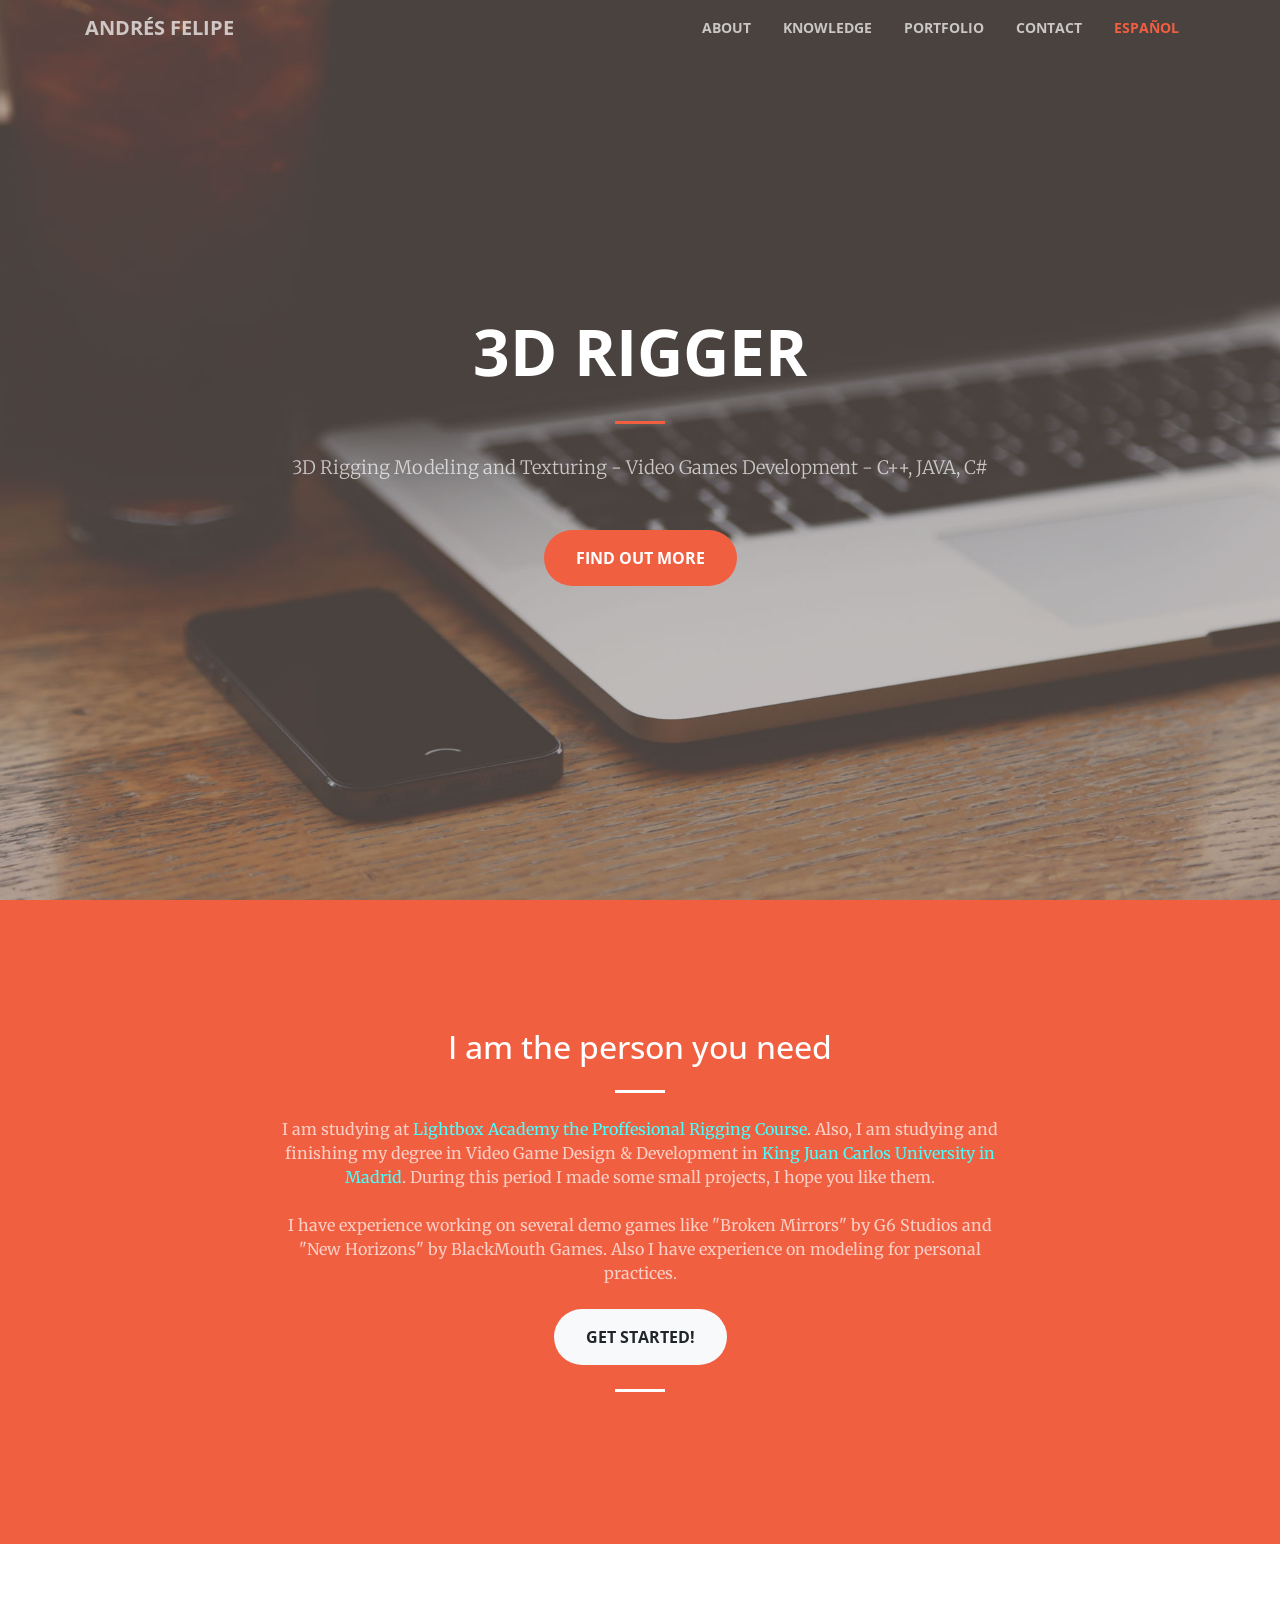
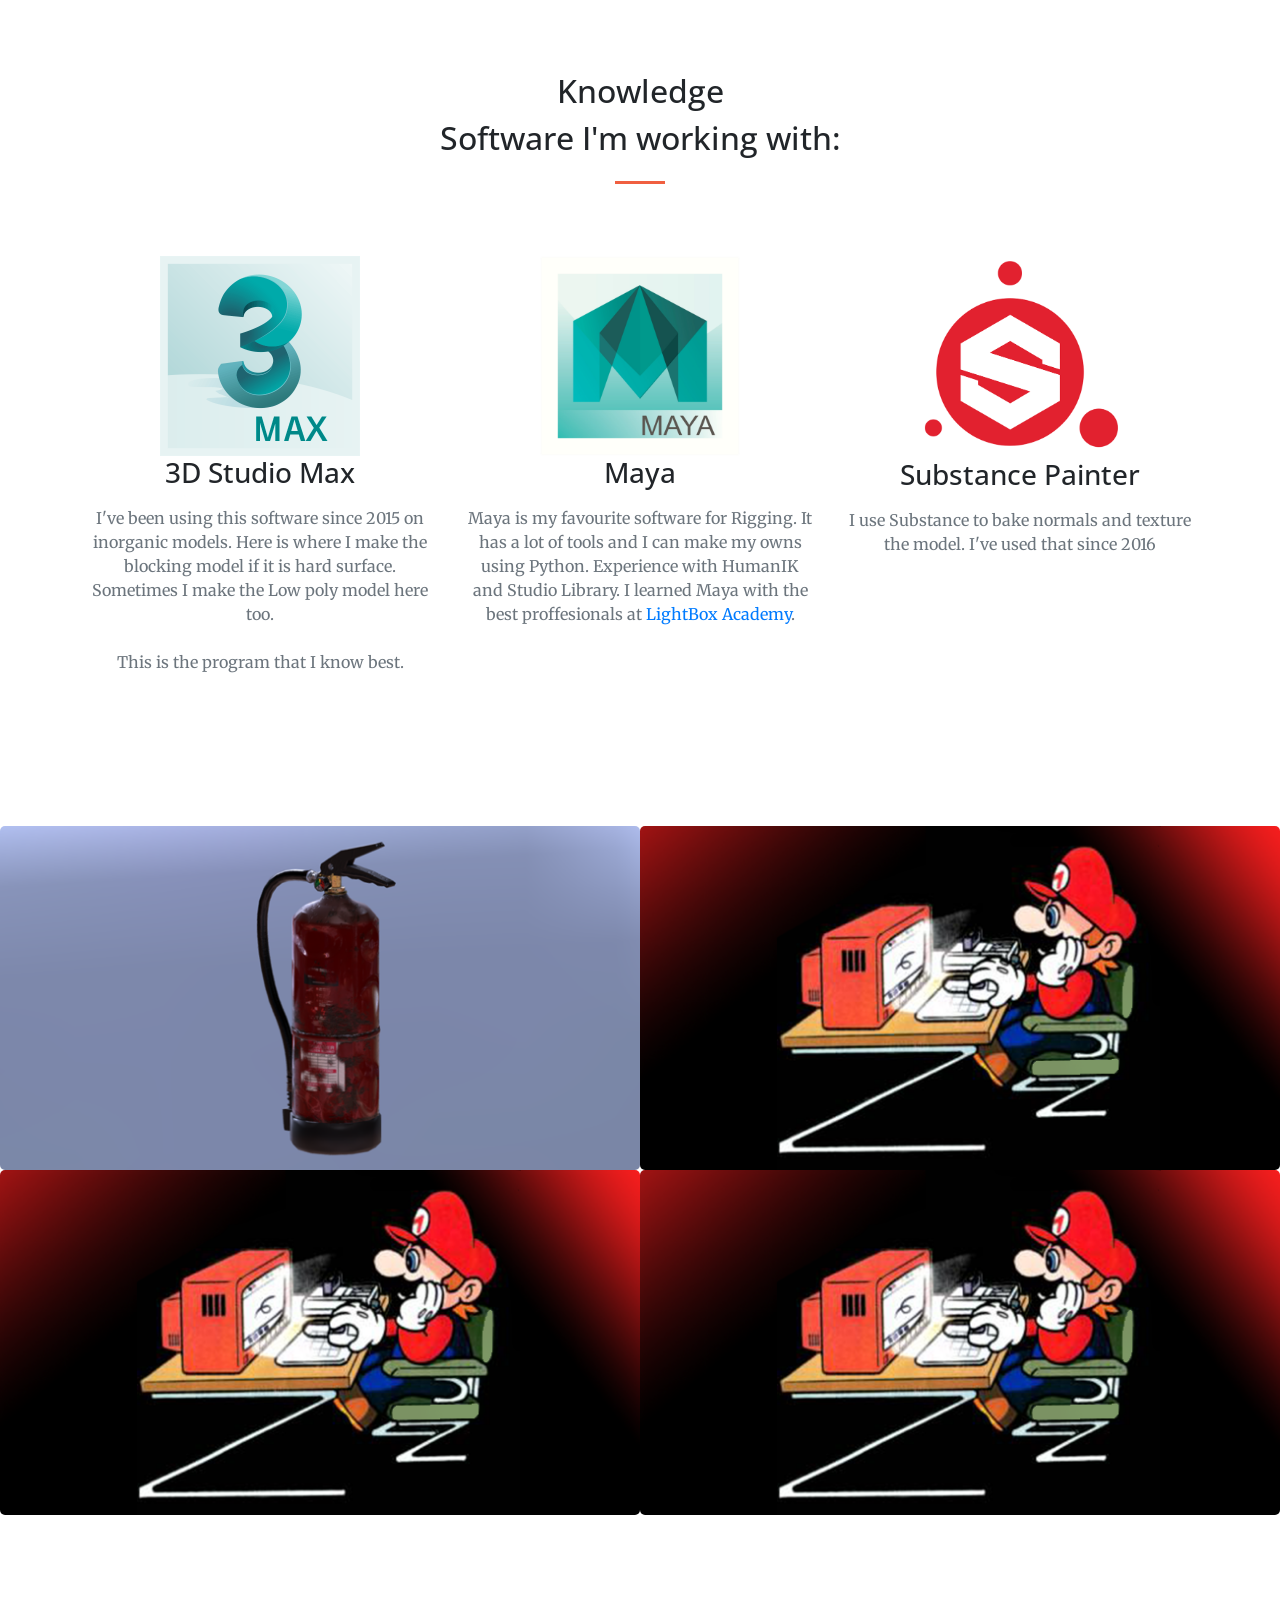
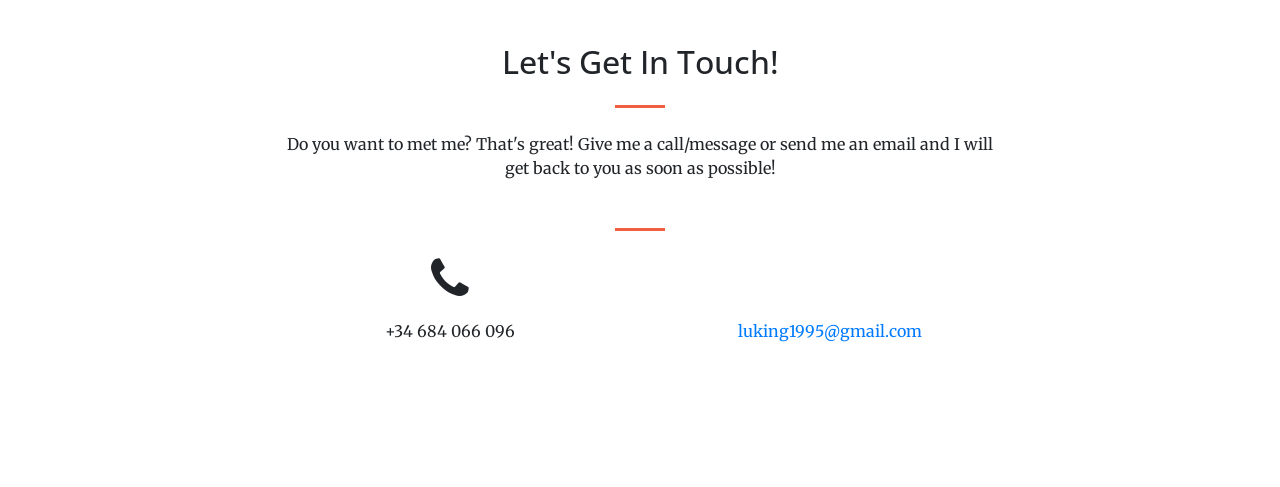
<file: index.html>
<!DOCTYPE html>
<html lang="en">

	<head>

		<meta charset="utf-8">
		<meta name="viewport" content="width=device-width, initial-scale=1, shrink-to-fit=no">
		<meta name="description" content="">
		<meta name="author" content="">

		<title>Portfolio</title>

		<!-- Bootstrap core CSS -->
		<link href="vendor/bootstrap/css/bootstrap.min.css" rel="stylesheet">

		<!-- Custom fonts for this template -->
		<link href="vendor/font-awesome/css/font-awesome.min.css" rel="stylesheet" type="text/css">
		<link href='https://fonts.googleapis.com/css?family=Open+Sans:300italic,400italic,600italic,700italic,800italic,400,300,600,700,800' rel='stylesheet' type='text/css'>
		<link href='https://fonts.googleapis.com/css?family=Merriweather:400,300,300italic,400italic,700,700italic,900,900italic' rel='stylesheet' type='text/css'>

		<!-- Plugin CSS -->
		<link href="vendor/magnific-popup/magnific-popup.css" rel="stylesheet">

		<!-- Custom styles for this template -->
		<link href="css/creative.css" rel="stylesheet">

	</head>

	<body id="page-top">

		<!-- Navigation -->
		<nav class="navbar navbar-expand-lg navbar-light fixed-top" id="mainNav">
			<div class="container">
				<a class="navbar-brand js-scroll-trigger" href="#page-top">Andrés Felipe </a>
				<button class="navbar-toggler navbar-toggler-right" type="button" data-toggle="collapse" data-target="#navbarResponsive" aria-controls="navbarResponsive" aria-expanded="false" aria-label="Toggle navigation">
					<span class="navbar-toggler-icon"></span>
				</button>
				<div class="collapse navbar-collapse" id="navbarResponsive">
					<ul class="navbar-nav ml-auto">
						<li class="nav-item">
							<a class="nav-link js-scroll-trigger english" href="#about">About</a>
						</li>
						<li class="nav-item">
							<a class="nav-link js-scroll-trigger english" href="#services">Knowledge</a>
						</li>
						<li class="nav-item">
							<a class="nav-link js-scroll-trigger english" href="#portfolio">Portfolio</a>
						</li>
						<li class="nav-item">
							<a class="nav-link js-scroll-trigger english" href="#contact">Contact</a>
						</li>
						<li class="nav-item">
							<a class="nav-link js-scroll-trigger english" href="#page-top" id="buttonSpanish">Español</a>
						</li>

						<!-- Spanish -->
						<li class="nav-item">
							<a class="nav-link js-scroll-trigger spanish" href="#about" hidden>Sobre mí</a>
						</li>
						<li class="nav-item">
							<a class="nav-link js-scroll-trigger spanish" href="#services" hidden>Conocimientos</a>
						</li>
						<li class="nav-item">
							<a class="nav-link js-scroll-trigger spanish" href="#portfolio" hidden>Portfolio</a>
						</li>
						<li class="nav-item">
							<a class="nav-link js-scroll-trigger spanish" href="#contact" hidden>Contacto</a>
						</li>
						<li class="nav-item">
							<a class="nav-link js-scroll-trigger spanish" href="#page-top" id="buttonEnglish" hidden>English</a>
						</li>
					</ul>
				</div>
			</div>
		</nav>

		<header class="masthead text-center text-white d-flex">
			<div class="container my-auto">
				<div class="row">
					<div class="col-lg-10 mx-auto">
						<h1 class="text-uppercase ">
							<strong class= "english">3D Rigger</strong>
                            <strong class= "spanish">Rigger 3D</strong>
						</h1>
						<hr>
					</div>
					<div class="col-lg-8 mx-auto">
						<p class="text-faded mb-5 english">3D Rigging Modeling and Texturing - Video Games Development - C++, JAVA, C#</p>
						<a class="btn btn-primary btn-xl js-scroll-trigger english" href="#about">Find Out More</a>
                        
                        <p class="text-faded mb-5 spanish"> Rigging 3D Modelado y Texturizado - Desarrollo de Videojuegos - C++, JAVA, C#</p>
						<a class="btn btn-primary btn-xl js-scroll-trigger spanish" href="#about">Ver más</a>
					</div>
				</div>
			</div>
		</header>

		<section class="bg-primary" id="about">
           
            
			<div class="container">
				<div class="row">
					<div class="col-lg-8 mx-auto text-center">
						<h2 class="section-heading text-white english " id="titleAbout">I am the person you need</h2>
						<hr class="light my-4">
						<p class="text-faded mb-4 english " id="about1" > I am studying at <a class="aboutLink" href="https://lboxacademy.es/animacion/curso-profesional-de-rigging/#tab-1483276470-2-213623-22c1046a-0ae6">Lightbox Academy the Proffesional Rigging Course</a>.
							Also, I am  studying and finishing my degree in Video Game Design & Development in <a class="aboutLink" href="https://www.urjc.es/estudios/grado/632-diseno-y-desarrollo-de-videojuegos#itinerario-formativo"> King Juan Carlos University in Madrid</a>. During this period I made some small projects, I hope you like them.</p>
						<p class="text-faded mb-4 english " id="about2" > I have experience working on several demo games like "Broken Mirrors" by G6 Studios and "New Horizons" by BlackMouth Games. Also I have experience on modeling for personal practices.</p>
						<p class="text-faded mb-4 spanish " id="about3" > I will upload at this Website some of the projects I have worked in.</p>
						<a class="btn btn-light btn-xl js-scroll-trigger english " href="#services" id="aboutButton">Get Started!</a>
                        
                        
                        <h2 class="section-heading text-white spanish " id="titleAbout">Soy la persona que estás buscando</h2>
						<hr class="light my-4">
						<p class="text-faded mb-4 spanish " id="about1" >Actualmente cursando en <a class="aboutLink" href="https://lboxacademy.es/animacion/curso-profesional-de-rigging/#tab-1483276470-2-213623-22c1046a-0ae6">Lightbox Academy el curso profesional de Rigging</a>.
							 También estoy estudiando y terminando la carreara en <a class="aboutLink" href="https://www.urjc.es/estudios/grado/632-diseno-y-desarrollo-de-videojuegos#itinerario-formativo">Diseño y Desarrollo de Videojuegos en la Universidad Rey Juan Carlos, en Madrid</a>. Durante estos años he hecho pequeños proyectos tanto personales como para entrega de prácticas.</p>
						<p class="text-faded mb-4 spanish " id="about2" > Tengo experiencia trabajando en algunas demos de juegos como "Broken Mirrors" por G6 Studios y "New Horizons" por BlackMouth Games. También tengo experiencia con proyectos personales para prácticar y aprender.</p>
						<p class="text-faded mb-4 spanish " id="about3" > Subiré en esta página algunos de los trabajos que he realizado.</p>
						
						<a class="btn btn-light btn-xl js-scroll-trigger spanish " href="#services" id="aboutButton">¡Empecemos!</a>
					</div>
				</div>
			</div>
		</section>

		<section id="services">
			<div class="container">
				<div class="row">
					<div class="col-lg-12 text-center">
						<h2 class="section-heading english">Knowledge</h2>
						<h2 class="section-heading english">Software I'm working with:</h2>
                        
                        <h2 class="section-heading spanish">Conocimientos</h2>
						<h2 class="section-heading spanish">Software que suelo usar:</h2>
						<hr class="my-4">
					</div>
				</div>
			</div>
			<div class="container">
				<div class="row">
					<div class="col-lg-4 col-md-6 text-center">
						<div class="service-box mt-5 mx-auto">
							<img id="sfwIcon" src="img/icon/3dsMax.png" alt="" img width="200">
							<h3 class="mb-3">3D Studio Max</h3>
							<p class="text-muted mb-0 english">I've been using this software since 2015 on inorganic models. Here is where I make the blocking model if it is hard surface. Sometimes I make the Low poly model here too.</p>
							<br>
							<p class="text-muted mb-0 english">This is the program that I know best.</p>
                            
                            
                            <p class="text-muted mb-0 spanish">Uso este programa desde 2015 con modelos inorgánicos. Aquí es donde hago tambien el modelo blocking si es hard surface para después trabajarlo en ZBrush. A veces también hago la retopología aquí.</p>
							<br>
							<p class="text-muted mb-0 spanish">Es el programa que mejor conozco.</p>
						</div>
					</div>
					<div class="col-lg-4 col-md-6 text-center">
							<div class="service-box mt-5 mx-auto">
								<img id="sfwIcon" src="img/icon/Maya.png" alt="" img width="200">
								<h3 class="mb-3">Maya</h3>
								<p class="text-muted mb-0 english">Maya is my favourite software for Rigging. It has a lot of tools and I can make my owns using Python. Experience with HumanIK and Studio Library. I learned Maya with the best proffesionals at <a href="https://lboxacademy.es/animacion/curso-profesional-de-rigging/#tab-1483276470-2-213623-22c1046a-0ae6">LightBox Academy</a>.</p>
								
								<p class="text-muted mb-0 spanish">Maya es mi programa favorito para Rigging. Tiene muchas herramientas y puedo crear las mías con Python. Tengo experiencia con HumanIK y Studio Library. He aprendido Maya con los mejores en <a href="https://lboxacademy.es/animacion/curso-profesional-de-rigging/#tab-1483276470-2-213623-22c1046a-0ae6">LightBox Academy</a>.</p>
							</div>
						</div>
					<div class="col-lg-4 col-md-6 text-center">
						<div class="service-box mt-5 mx-auto">
							<img id="sfwIcon" src="img/icon/u7sCXcd.png" alt="" img width="210">
							<h3 class="mb-3">Substance Painter</h3>
							<p class="text-muted mb-0 english">I use Substance to bake normals and texture the model. I've used that since 2016</p>
                            <p class="text-muted mb-0 spanish">Uso Substance para bakeo de normales y texturizado del modelo. Lo uso desde 2016</p>
						</div>
					</div>
					
				</div>
			</div>
		</section>

		<section class="p-0" id="portfolio">
			<div class="container-fluid p-0">


				<div class="row no-gutters ">

					<div class="col-lg-6 col-sm-6">
						<div class = "hola">
							<img id="myImg" class="image english" src="img/portfolio/fullsize/1.png" alt="Extinguisher 3D Model " style="width:100%;">
                            
                            <img id="myImg" class="image spanish" src="img/portfolio/fullsize/1.png" alt="Extintor Modelo 3D " style="width:100%;">
							<!-- The Modal -->
							<div id="myModal" class="modal">

								<!-- The Close Button -->
								<span class="close">&times;</span>

								<!-- Modal Content (The Image) -->
								<img class="modal-content" id="img01">


								<!-- Modal Caption (Image Text) -->
								<div id="caption"><a id="link" href="Portfolio/Models/extinguisher/Extinguisher.html"></a> </div>
							</div>

						</div>


					</div>
					<div class="col-lg-6 col-sm-6">
						<div class = "hola">
							<img id="myImg2" src="img/portfolio/Working.png" alt="Ship" style="width:100%;">
							<!-- The Modal -->
							<div id="myModal2" class="modal">

								<!-- The Close Button -->
								<span class="close">&times;</span>

								<!-- Modal Content (The Image) -->
								<img class="modal-content" id="img02">


								<!-- Modal Caption (Image Text) -->
								<div id="caption2" style="text-align: center"><a id="link2" href=""></a> </div>
							</div>

						</div>


					</div>



				</div>

				<div class="row no-gutters ">
					<div class="col-lg-6 col-sm-6">
						<div class = "hola">
							<img id="myImg3" src="img/portfolio/Working.png" alt="Ship" style="width:100%;">
							<!-- The Modal -->
							<div id="myModal3" class="modal">

								<!-- The Close Button -->
								<span class="close">&times;</span>

								<!-- Modal Content (The Image) -->
								<img class="modal-content" id="img03">


								<!-- Modal Caption (Image Text) -->
								<div id="caption3" style="text-align: center"><a id="link3" href=""></a> </div>
							</div>

						</div>


					</div>

					<div class="col-lg-6 col-sm-6">
						<div class = "hola">
							<img id="myImg4" src="img/portfolio/Working.png" alt="Ship" style="width:100%;">
							<!-- The Modal -->
							<div id="myModal4" class="modal">

								<!-- The Close Button -->
								<span class="close">&times;</span>

								<!-- Modal Content (The Image) -->
								<img class="modal-content" id="img04">


								<!-- Modal Caption (Image Text) -->
								<div id="caption4" style="text-align: center"><a id="link4" href=""></a> </div>
							</div>

						</div>




					</div>
				</div>




			</div>
		</section>
		<!-- 
		<section class="bg-dark text-white">
			<div class="container text-center">
				<h2 class="mb-4 english">Download here my CV!</h2>
                <a class="btn btn-light btn-xl sr-button english " rel="noopener noreferrer" href="http://luk224.cf/CV.pdf">Download Now!</a>
                
                
                <h2 class="mb-4 spanish">¡Descarga aquí mi CV!</h2>
                <a class="btn btn-light btn-xl sr-button spanish " rel="noopener noreferrer" href="http://luk224.cf/CV.pdf">¡Descargar ahora!</a>
			</div>
		</section>
		-->
		<section id="contact">
			<div class="container">
				<div class="row">
					<div class="col-lg-8 mx-auto text-center">
						<h2 class="section-heading english">Let's Get In Touch!</h2>
						<hr class="my-4">
						<p class="mb-5 english">Do you want to met me? That's great! Give me a call/message or send me an email and I will get back to you as soon as possible!</p>
                        
                        <h2 class="section-heading spanish">¡Mantengámonos en contacto!</h2>
						<hr class="my-4">
						<p class="mb-5 spanish">¿Quieres conocerme? ¡Genial!. ¡Dame una llamada/mensaje o envíame un email y me pondré en contacto contigo lo antes posible!</p>
					</div>
				</div>
				<div class="row">
					<div class="col-lg-4 ml-auto text-center">
						<i class="fa fa-phone fa-3x mb-3 sr-contact"></i>
						<p>+34 684 066 096</p>
					</div>
					<div class="col-lg-4 mr-auto text-center">
						<i class="fa fa-envelope-o fa-3x mb-3 sr-contact"></i>
						<p>
							<a href="mailto:your-email@your-domain.com">luking1995@gmail.com</a>
						</p>
					</div>
				</div>
			</div>
		</section>

		<!-- Bootstrap core JavaScript -->
		<script src="vendor/jquery/jquery.min.js"></script>
		<script src="vendor/bootstrap/js/bootstrap.bundle.min.js"></script>

		<!-- Plugin JavaScript -->
		<script src="vendor/jquery-easing/jquery.easing.min.js"></script>
		<script src="vendor/scrollreveal/scrollreveal.min.js"></script>
		<script src="vendor/magnific-popup/jquery.magnific-popup.min.js"></script>

		<!-- Custom scripts for this template -->
		<script src="js/creative.js"></script>
        <script src="js/languaje.js"></script>
		<script src="js/miScript.js"></script>
		

	</body>

</html>
</file>
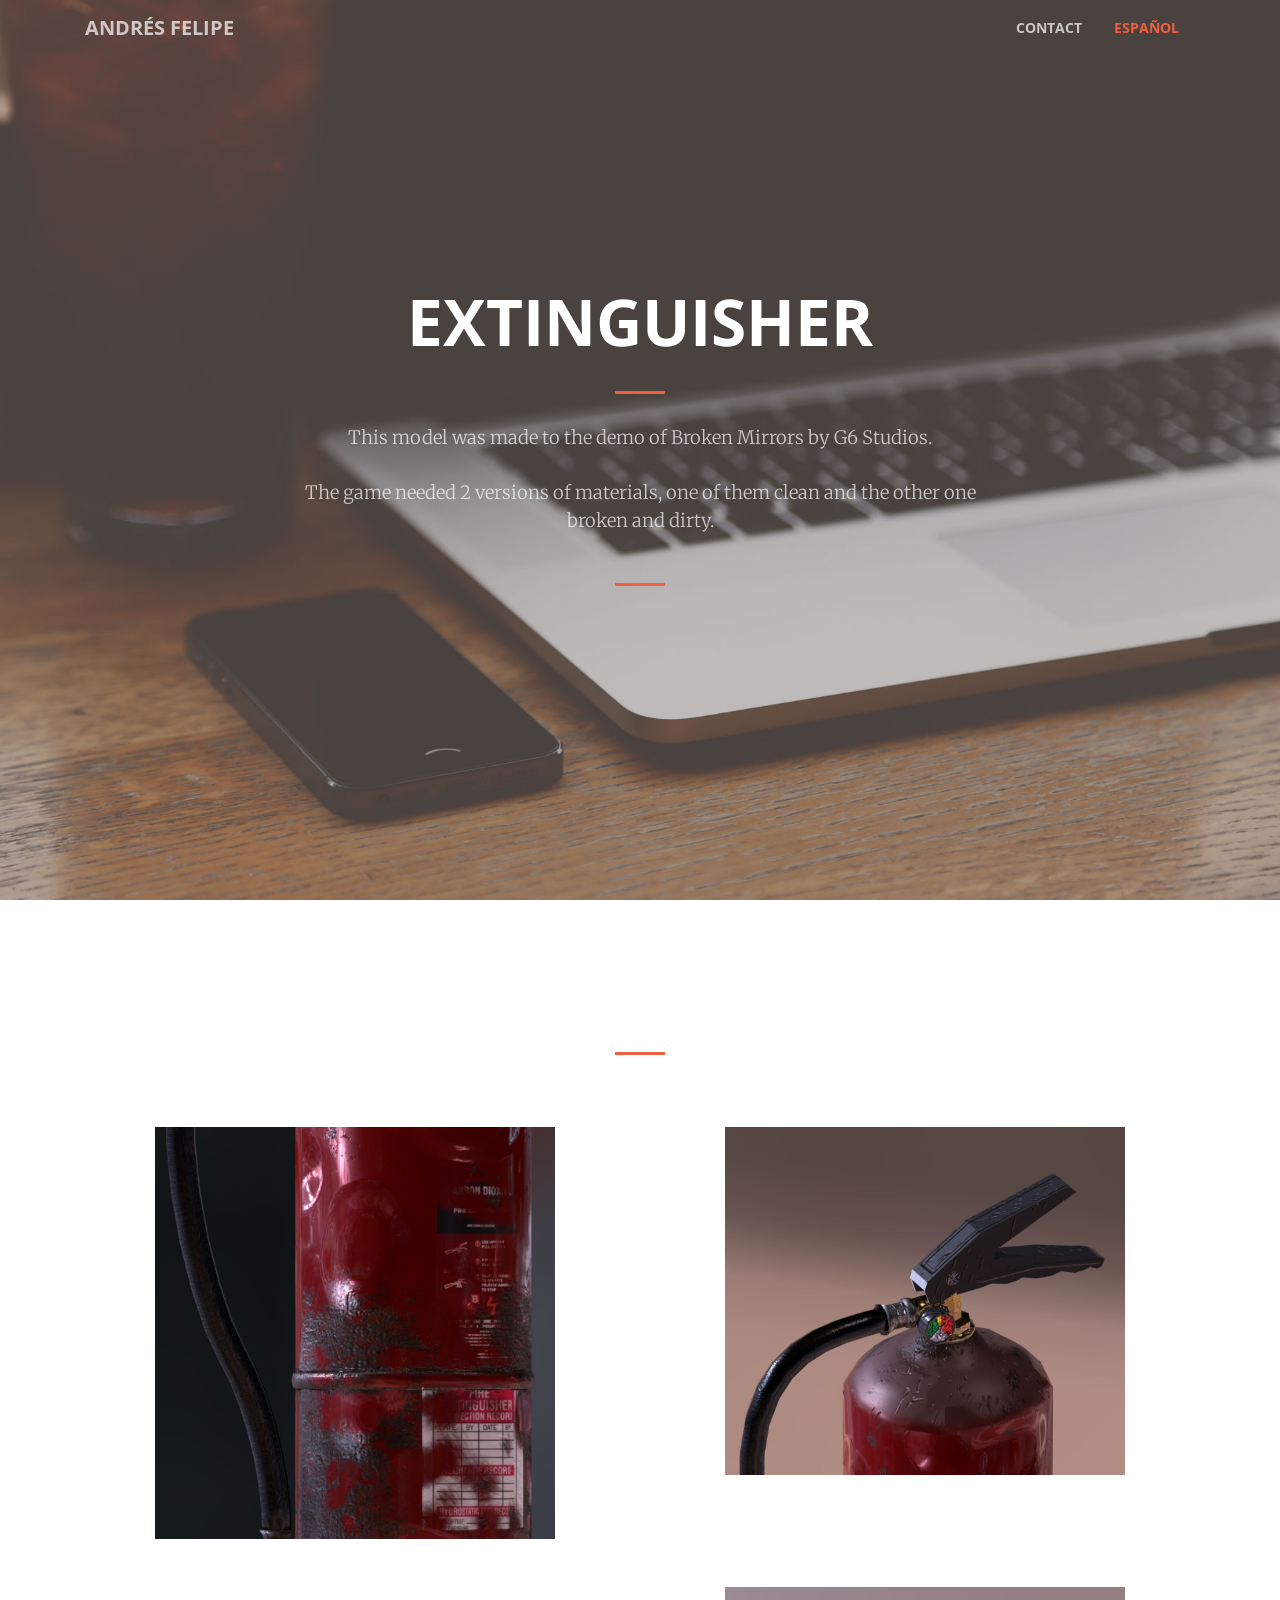
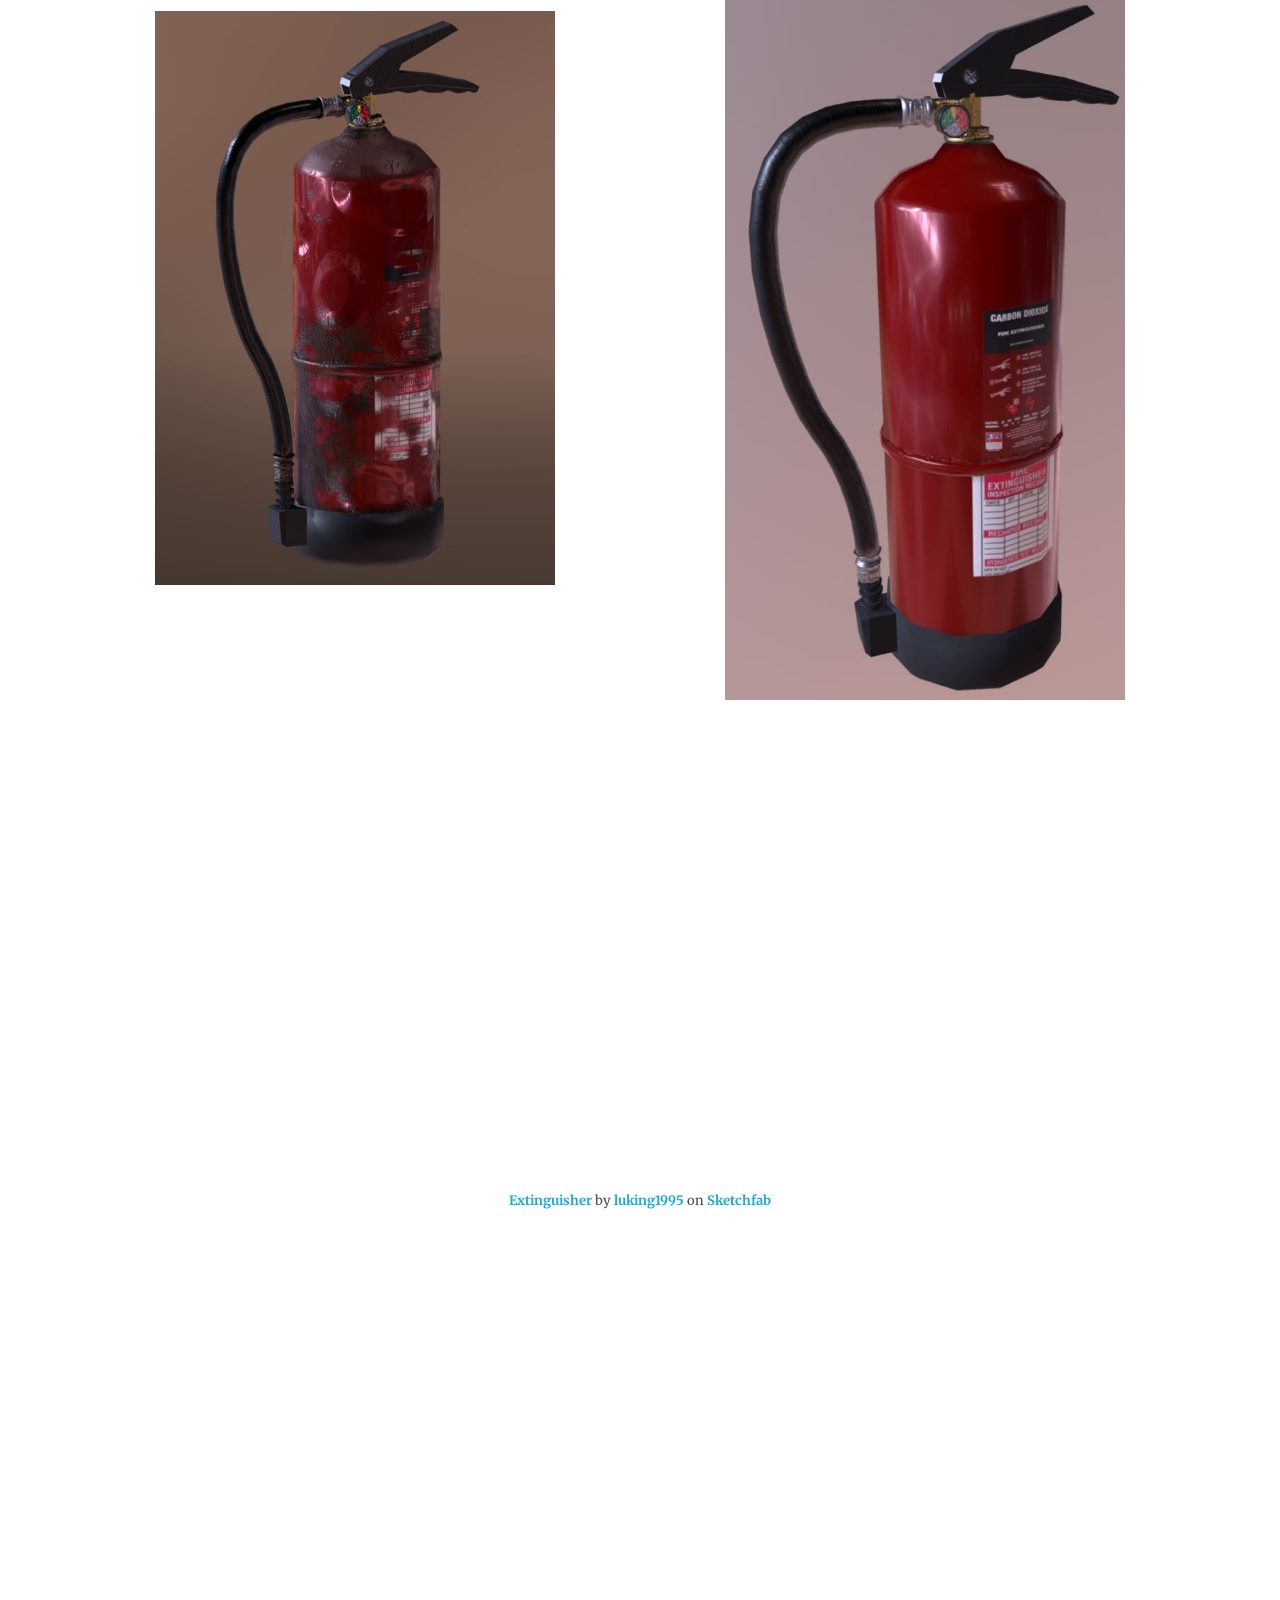
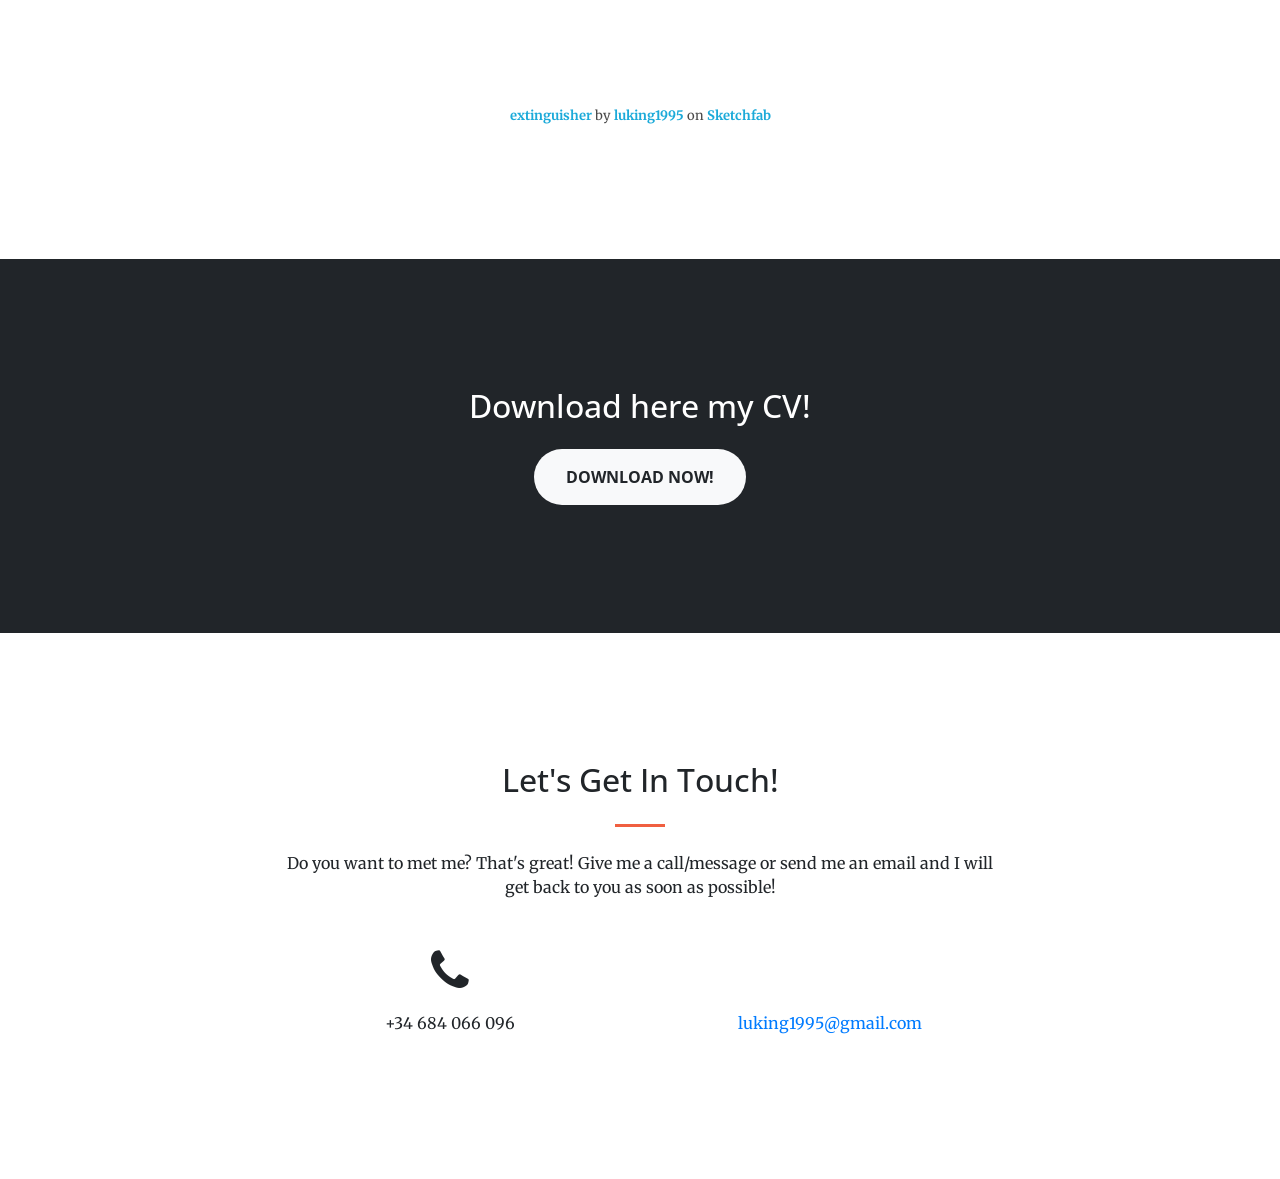
<file: Portfolio/Models/extinguisher/Extinguisher.html>
<!DOCTYPE html>
<html lang="en">

  <head>

    <meta charset="utf-8">
    <meta name="viewport" content="width=device-width, initial-scale=1, shrink-to-fit=no">
    <meta name="description" content="">
    <meta name="author" content="">

    <title>Extinguisher</title>

    <!-- Bootstrap core CSS -->
    <link href="../../../vendor/bootstrap/css/bootstrap.min.css" rel="stylesheet">

    <!-- Custom fonts for this template -->
    <link href="../../../vendor/font-awesome/css/font-awesome.min.css" rel="stylesheet" type="text/css">
    <link href='https://fonts.googleapis.com/css?family=Open+Sans:300italic,400italic,600italic,700italic,800italic,400,300,600,700,800' rel='stylesheet' type='text/css'>
    <link href='https://fonts.googleapis.com/css?family=Merriweather:400,300,300italic,400italic,700,700italic,900,900italic' rel='stylesheet' type='text/css'>

    <!-- Plugin CSS -->
    <link href="../../../vendor/magnific-popup/magnific-popup.css" rel="stylesheet">

    <!-- Custom styles for this template -->
    <link href="../../../css/creative.css" rel="stylesheet">

  </head>

  <body id="page-top">

    <!-- Navigation -->
    <nav class="navbar navbar-expand-lg navbar-light fixed-top" id="mainNav">
      <div class="container">
        <a class="navbar-brand js-scroll-trigger" href="../../../index.html">Andrés Felipe</a>
        <button class="navbar-toggler navbar-toggler-right" type="button" data-toggle="collapse" data-target="#navbarResponsive" aria-controls="navbarResponsive" aria-expanded="false" aria-label="Toggle navigation">
          <span class="navbar-toggler-icon"></span>
        </button>
          <div class="collapse navbar-collapse" id="navbarResponsive">
					<ul class="navbar-nav ml-auto">
						
						<li class="nav-item">
							<a class="nav-link js-scroll-trigger english" href="#contact">Contact</a>
						</li>
						<li class="nav-item">
							<a class="nav-link js-scroll-trigger english" href="#page-top" id="buttonSpanish">Español</a>
						</li>

						<!-- Spanish -->
						
						<li class="nav-item">
							<a class="nav-link js-scroll-trigger spanish" href="#contact" hidden>Contacto</a>
						</li>
						<li class="nav-item">
							<a class="nav-link js-scroll-trigger spanish" href="#page-top" id="buttonEnglish" hidden>English</a>
						</li>
					</ul>
				</div>
      </div>
        
    </nav>

    <header class="masthead text-center text-white d-flex">
      <div class="container my-auto">
        <div class="row">
          <div class="col-lg-10 mx-auto">
            <h1 class="text-uppercase">
              <strong>Extinguisher</strong>
            </h1>
            <hr>
          </div>
          <div class="col-lg-8 mx-auto">
              
            <p class="text-faded mb-5 english">This model was made to the demo of Broken Mirrors by G6 Studios. <br> <br> The game needed 2 versions of materials, one of them clean and the other one broken and dirty.  </p>
              <p class="text-faded mb-5 spanish">Este modelo fue hecho para la demo de Broken Mirrors por G6 Studios. <br><br> El juego necesitaba siempre 2 versiones de materiales, una de ellas limpia y nueva, y la otra sucia y destrozada sin cambios en la malla.</p>
             <hr>
          </div>
           
        </div>
      </div>
    </header>

    

    <section id="services">
        
      <div class="container">
        <div class="row">
          <div class="col-lg-12 text-center">
            <hr class="my-4">
          </div>
        </div>
      </div>
      <div class="container">
        <div class="row">
          <div class="col-lg-6 col-md-6 text-center">
            <div class="service-box mt-5 mx-auto">    
                
                
                <a target="_blank" rel="noopener noreferrer"  href="../../../img/portfolio/Models/Extinguisher/03.JPG" >
                    <img src="../../../img/portfolio/Models/Extinguisher/03.JPG" style="width: 400px; height: auto;">
                </a>           
            </div>
          </div>
          <div class="col-lg-6 col-md-6 col-md-offset-5  ">
            <div class="service-box mt-5 mx-auto ">        
                
                
                <a target="_blank" rel="noopener noreferrer"  href="../../../img/portfolio/Models/Extinguisher/02.JPG" >
                    <img src="../../../img/portfolio/Models/Extinguisher/02.JPG" style="width: 400px; height: auto;">
                </a>           
            </div>
          </div>    
        </div>
          
          <div class="row">
              
          <div class="col-lg-6 col-md-6 text-center">
            <div class="service-box mt-5 mx-auto">        
                <br>
                <a target="_blank" rel="noopener noreferrer"  href="../../../img/portfolio/Models/Extinguisher/01.JPG" >
                    <img src="../../../img/portfolio/Models/Extinguisher/01.JPG" style="width: 400px; height: auto;">
                </a>           
            </div>
          </div>    
          
          <div class="col-lg-6 col-md-6 col-md-offset-5  ">
            <div class="service-box mt-5 mx-auto ">        
               
               
                
                <a target="_blank" rel="noopener noreferrer"  href="../../../img/portfolio/Models/Extinguisher/04.JPG" >
                    <img src="../../../img/portfolio/Models/Extinguisher/04.JPG" style="width: 400px; height: auto;">
                </a>           
            </div>
          </div>    
        </div>
          
          
      </div><div style = "text-align: center">
        <div class="sketchfab-embed-wrapper"><iframe width="640" height="480" src="https://sketchfab.com/models/0a42b9a5342c47b5b3f238565c19ee73/embed" frameborder="0" allow="autoplay; fullscreen; vr" mozallowfullscreen="true" webkitallowfullscreen="true" style=" display: inline-block"></iframe>

            <p style="font-size: 13px; font-weight: normal; margin: 5px; color: #4A4A4A;">
                <a href="https://sketchfab.com/models/0a42b9a5342c47b5b3f238565c19ee73?utm_medium=embed&utm_source=website&utm_campaign=share-popup" target="_blank" style="font-weight: bold; color: #1CAAD9;">Extinguisher</a>
                by <a href="https://sketchfab.com/luking1995?utm_medium=embed&utm_source=website&utm_campaign=share-popup" target="_blank" style="font-weight: bold; color: #1CAAD9;">luking1995</a>
                on <a href="https://sketchfab.com?utm_medium=embed&utm_source=website&utm_campaign=share-popup" target="_blank" style="font-weight: bold; color: #1CAAD9;">Sketchfab</a>
            </p>
        </div>
    </div>
    
    <div style = "text-align: center">
       <div class="sketchfab-embed-wrapper"><iframe width="640" height="480" src="https://sketchfab.com/models/8fa62822b5b847d68ccb85b640645f21/embed" frameborder="0" allow="autoplay; fullscreen; vr" mozallowfullscreen="true" webkitallowfullscreen="true" style=" display: inline-block"></iframe>

        <p style="font-size: 13px; font-weight: normal; margin: 5px; color: #4A4A4A;">
            <a href="https://sketchfab.com/models/8fa62822b5b847d68ccb85b640645f21?utm_medium=embed&utm_source=website&utm_campaign=share-popup" target="_blank" style="font-weight: bold; color: #1CAAD9;">extinguisher</a>
            by <a href="https://sketchfab.com/luking1995?utm_medium=embed&utm_source=website&utm_campaign=share-popup" target="_blank" style="font-weight: bold; color: #1CAAD9;">luking1995</a>
            on <a href="https://sketchfab.com?utm_medium=embed&utm_source=website&utm_campaign=share-popup" target="_blank" style="font-weight: bold; color: #1CAAD9;">Sketchfab</a>
        </p>
        </div>
    </div>
    
</section>


<section class="bg-dark text-white">
  <div class="container text-center">
    <h2 class="mb-4">Download here my CV!</h2>
    <a class="btn btn-light btn-xl sr-button" href="http://luk224.cf/">Download Now!</a>
  </div>
</section>

<section id="contact">
  <div class="container">
    <div class="row">
      <div class="col-lg-8 mx-auto text-center">
        <h2 class="section-heading">Let's Get In Touch!</h2>
        <hr class="my-4">
        <p class="mb-5">Do you want to met me? That's great! Give me a call/message or send me an email and I will get back to you as soon as possible!</p>
      </div>
    </div>
    <div class="row">
      <div class="col-lg-4 ml-auto text-center">
        <i class="fa fa-phone fa-3x mb-3 sr-contact"></i>
        <p>+34 684 066 096</p>
      </div>
      <div class="col-lg-4 mr-auto text-center">
        <i class="fa fa-envelope-o fa-3x mb-3 sr-contact"></i>
        <p>
          <a href="mailto:your-email@your-domain.com">luking1995@gmail.com</a>
        </p>
      </div>
    </div>
  </div>
</section>
    <!-- Bootstrap core JavaScript -->
    <script src="../../../vendor/jquery/jquery.min.js"></script>
    <script src="../../../vendor/bootstrap/js/bootstrap.bundle.min.js"></script>

    <!-- Plugin JavaScript -->
    <script src="../../../vendor/jquery-easing/jquery.easing.min.js"></script>
    <script src="../../../vendor/scrollreveal/scrollreveal.min.js"></script>
    <script src="../../../vendor/magnific-popup/jquery.magnific-popup.min.js"></script>

    <!-- Custom scripts for this template -->
    <script src="../../../js/creative.js"></script>
      <script src="miScript.js"></script>
      <script src="../../../js/languaje.js"></script>
      
  </body>

</html>
</file>
<file: css/creative.css>
body,
html {
  width: 100%;
  height: 100%;
}

body {
  font-family: 'Merriweather', 'Helvetica Neue', Arial, sans-serif;
}

hr {
  max-width: 50px;
  border-width: 3px;
  border-color: #F05F40;
}

hr.light {
  border-color: #fff;
}

.link {
  color: #F05F40;
  -webkit-transition: all 0.2s;
  -moz-transition: all 0.2s;
  transition: all 0.2s;
  
  
}
.aboutLink{
  color: rgb(71, 255, 255);
  -webkit-transition: all 0.2s;
  -moz-transition: all 0.2s;
  transition: all 0.2s;
}
a:hover {
  color: #861b02;
}

h1,
h2,
h3,
h4,
h5,
h6 {
  font-family: 'Open Sans', 'Helvetica Neue', Arial, sans-serif;
}

.bg-primary {
  background-color: #F05F40 !important;
}

.bg-dark {
  background-color: #212529 !important;
}

.text-faded {
  color: rgba(255, 255, 255, 0.7);
}

section {
  padding: 8rem 0;
}

.section-heading {
  margin-top: 0;
}

::-moz-selection {
  color: #fff;
  background: #212529;
  text-shadow: none;
}

::selection {
  color: #fff;
  background: #212529;
  text-shadow: none;
}

img::selection {
  color: #fff;
  background: transparent;
}

img::-moz-selection {
  color: #fff;
  background: transparent;
}

#mainNav {
  border-bottom: 1px solid rgba(33, 37, 41, 0.1);
  background-color: #fff;
  font-family: 'Open Sans', 'Helvetica Neue', Arial, sans-serif;
  -webkit-transition: all 0.2s;
  -moz-transition: all 0.2s;
  transition: all 0.2s;
}

#mainNav .navbar-brand {
  font-weight: 700;
  text-transform: uppercase;
  color: #F05F40;
  font-family: 'Open Sans', 'Helvetica Neue', Arial, sans-serif;
}

#mainNav .navbar-brand:focus, #mainNav .navbar-brand:hover {
  color: #f05f40;
}

#mainNav .navbar-nav > li.nav-item > a.nav-link,
#mainNav .navbar-nav > li.nav-item > a.nav-link:focus {
  font-size: .9rem;
  font-weight: 700;
  text-transform: uppercase;
  color: #212529;
}

#mainNav .navbar-nav > li.nav-item > a.nav-link:hover,
#mainNav .navbar-nav > li.nav-item > a.nav-link:focus:hover {
  color: #F05F40;
}

#mainNav .navbar-nav > li.nav-item > a.nav-link.active,
#mainNav .navbar-nav > li.nav-item > a.nav-link:focus.active {
  color: #F05F40 !important;
  background-color: transparent;
}

#mainNav .navbar-nav > li.nav-item > a.nav-link.active:hover,
#mainNav .navbar-nav > li.nav-item > a.nav-link:focus.active:hover {
  background-color: transparent;
}

@media (min-width: 992px) {
  #mainNav {
    border-color: transparent;
    background-color: transparent;
  }
  #mainNav .navbar-brand {
    color: rgba(255, 255, 255, 0.7);
  }
  #mainNav .navbar-brand:focus, #mainNav .navbar-brand:hover {
    color: #fff;
  }
  #mainNav .navbar-nav > li.nav-item > a.nav-link {
    padding: 0.5rem 1rem;
  }
  #mainNav .navbar-nav > li.nav-item > a.nav-link,
  #mainNav .navbar-nav > li.nav-item > a.nav-link:focus {
    color: rgba(255, 255, 255, 0.7);
  }
  #mainNav .navbar-nav > li.nav-item > a.nav-link:hover,
  #mainNav .navbar-nav > li.nav-item > a.nav-link:focus:hover {
    color: #fff;
  }
  #mainNav.navbar-shrink {
    border-bottom: 1px solid rgba(33, 37, 41, 0.1);
    background-color: #fff;
  }
  #mainNav.navbar-shrink .navbar-brand {
    color: #F05F40;
  }
  #mainNav.navbar-shrink .navbar-brand:focus, #mainNav.navbar-shrink .navbar-brand:hover {
    color: #f05f40;
  }
  #mainNav.navbar-shrink .navbar-nav > li.nav-item > a.nav-link,
  #mainNav.navbar-shrink .navbar-nav > li.nav-item > a.nav-link:focus {
    color: #212529;
  }
  #mainNav.navbar-shrink .navbar-nav > li.nav-item > a.nav-link:hover,
  #mainNav.navbar-shrink .navbar-nav > li.nav-item > a.nav-link:focus:hover {
    color: #F05F40;
  }
}

header.masthead {
  padding-top: 10rem;
  padding-bottom: calc(10rem - 56px);
  background-image: url("../img/header.jpg");
  background-position: center center;
  -webkit-background-size: cover;
  -moz-background-size: cover;
  -o-background-size: cover;
  background-size: cover;
}

header.masthead hr {
  margin-top: 30px;
  margin-bottom: 30px;
}

header.masthead h1 {
  font-size: 2rem;
}

header.masthead p {
  font-weight: 300;
}

@media (min-width: 768px) {
  header.masthead p {
    font-size: 1.15rem;
  }
}

@media (min-width: 992px) {
  header.masthead {
    height: 100vh;
    min-height: 650px;
    padding-top: 0;
    padding-bottom: 0;
  }
  header.masthead h1 {
    font-size: 3rem;
  }
}

@media (min-width: 1200px) {
  header.masthead h1 {
    font-size: 4rem;
  }
}

.service-box {
  max-width: 400px;
}

.portfolio-box {
  position: relative;
  display: block;
  max-width: 650px;
  margin: 0 auto;
}

.portfolio-box .portfolio-box-caption {
  position: absolute;
  bottom: 0;
  display: block;
  width: 100%;
  height: 100%;
  text-align: center;
  opacity: 0;
  color: #fff;
  background: rgba(240, 95, 64, 0.9);
  -webkit-transition: all 0.2s;
  -moz-transition: all 0.2s;
  transition: all 0.2s;
}

.portfolio-box .portfolio-box-caption .portfolio-box-caption-content {
  position: absolute;
  top: 50%;
  width: 100%;
  transform: translateY(-50%);
  text-align: center;
}

.portfolio-box .portfolio-box-caption .portfolio-box-caption-content .project-category,
.portfolio-box .portfolio-box-caption .portfolio-box-caption-content .project-name {
  padding: 0 15px;
  font-family: 'Open Sans', 'Helvetica Neue', Arial, sans-serif;
}

.portfolio-box .portfolio-box-caption .portfolio-box-caption-content .project-category {
  font-size: 14px;
  font-weight: 600;
  text-transform: uppercase;
}

.portfolio-box .portfolio-box-caption .portfolio-box-caption-content .project-name {
  font-size: 18px;
}

.portfolio-box:hover .portfolio-box-caption {
  opacity: 1;
}

.portfolio-box:focus {
  outline: none;
}

@media (min-width: 768px) {
  .portfolio-box .portfolio-box-caption .portfolio-box-caption-content .project-category {
    font-size: 16px;
  }
  .portfolio-box .portfolio-box-caption .portfolio-box-caption-content .project-name {
    font-size: 22px;
  }
}

.text-primary {
  color: #F05F40 !important;
}

.btn {
  font-weight: 700;
  text-transform: uppercase;
  border: none;
  border-radius: 300px;
  font-family: 'Open Sans', 'Helvetica Neue', Arial, sans-serif;
}

.btn-xl {
  padding: 1rem 2rem;
}

.btn-primary {
  background-color: #F05F40;
  border-color: #F05F40;
}

.btn-primary:hover, .btn-primary:focus, .btn-primary:active {
  color: #fff;
  background-color: #ee4b28 !important;
}

.btn-primary:active, .btn-primary:focus {
  box-shadow: 0 0 0 0.2rem rgba(240, 95, 64, 0.5) !important;
}



.modal {
    display: none; /* Hidden by default */
    position: fixed; /* Stay in place */
    z-index: 1; /* Sit on top */
    padding-top: 100px; /* Location of the box */
    left: 0;
    top: 0;
    width: 100%; /* Full width */
    height: 100%; /* Full height */
    overflow: auto; /* Enable scroll if needed */
    background-color: rgb(0,0,0); /* Fallback color */
    background-color: rgba(0,0,0,0.9); /* Black w/ opacity */
}
/* Modal Content (Image) */
.modal-content {
    margin: auto;
    display: block;
    width: 80%;
    max-width: 700px;
}
#caption {
    margin: auto;
    display: block;
    width: 80%;
    max-width: 700px;
    text-align: center;
    color: #ccc;
    padding: 10px 0;
    height: 150px;
}

#myImg {
    border-radius: 5px;
    cursor: pointer;
    transition: 0.3s;
}

#myImg:hover {opacity: 0.7;}
#myImg2 {
    border-radius: 5px;
    cursor: pointer;
    transition: 0.3s;
}

#myImg2:hover {opacity: 0.7;}

#myImg3 {
    border-radius: 5px;
    cursor: pointer;
    transition: 0.3s;
}

#myImg3:hover {opacity: 0.7;}


#myImg4 {
    border-radius: 5px;
    cursor: pointer;
    transition: 0.3s;
}

#myImg4:hover {opacity: 0.7;}
</file>
